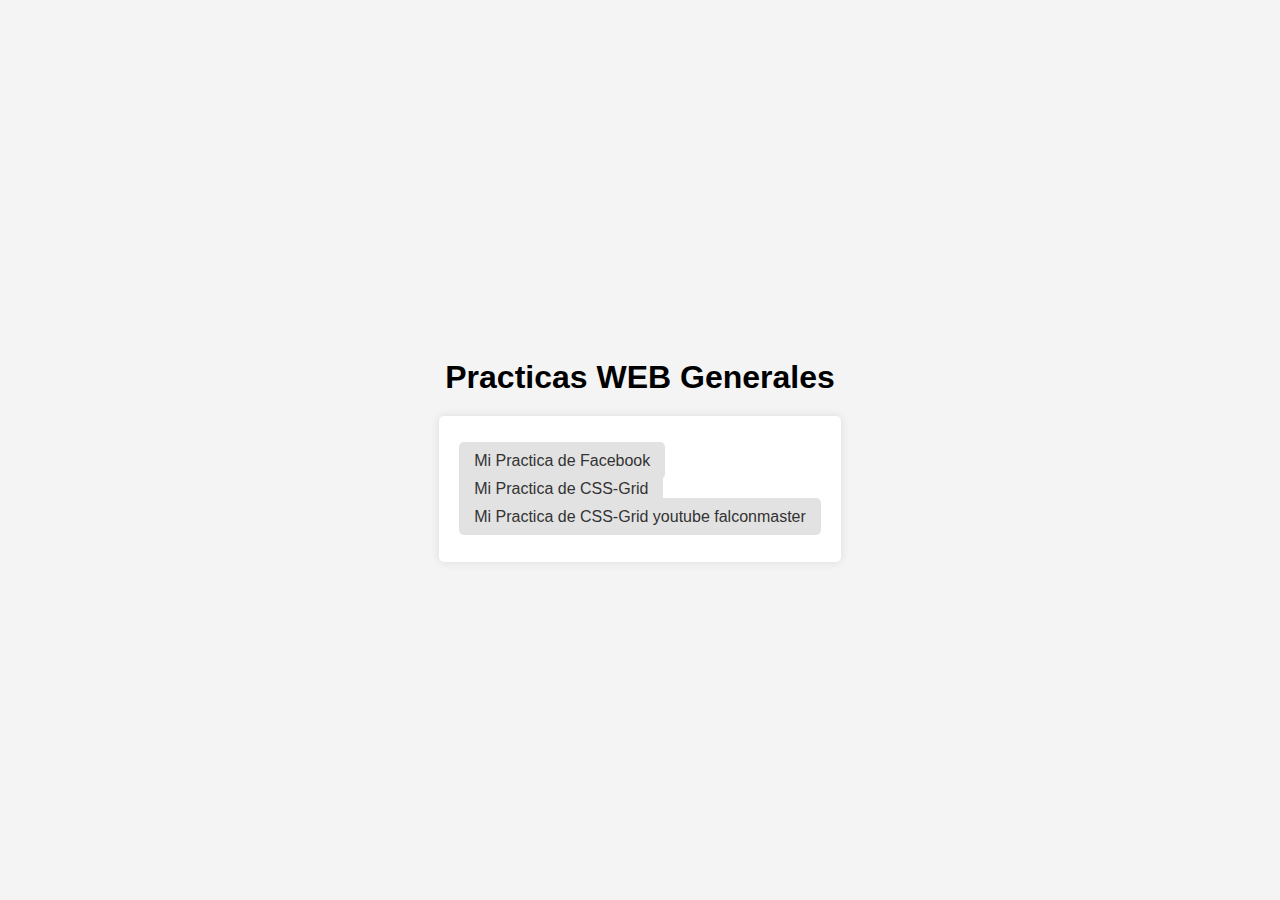
<file: index.html>
<!DOCTYPE html>
<html lang="en">
<head>
    <meta charset="UTF-8">
    <meta name="viewport" content="width=device-width, initial-scale=1.0">
    <link rel="stylesheet" href="style.css">
    <title>Practicas</title>
</head>
<body>
    <h1>Practicas WEB Generales</h1>
    <main class="container">
        <ul>
            <li><a href="Mi_Practica_Facebook/index.html">Mi Practica de Facebook</a></li>
            <li><a href="Mi_Practica_CSS-grid/index.html">Mi Practica de CSS-Grid</a></li>
            <li><a href="Mi_Practica_Grid_webpage/index.html">Mi Practica de CSS-Grid youtube falconmaster</a></li>              
        </ul>
    </main>
</body>
</html>
</file>
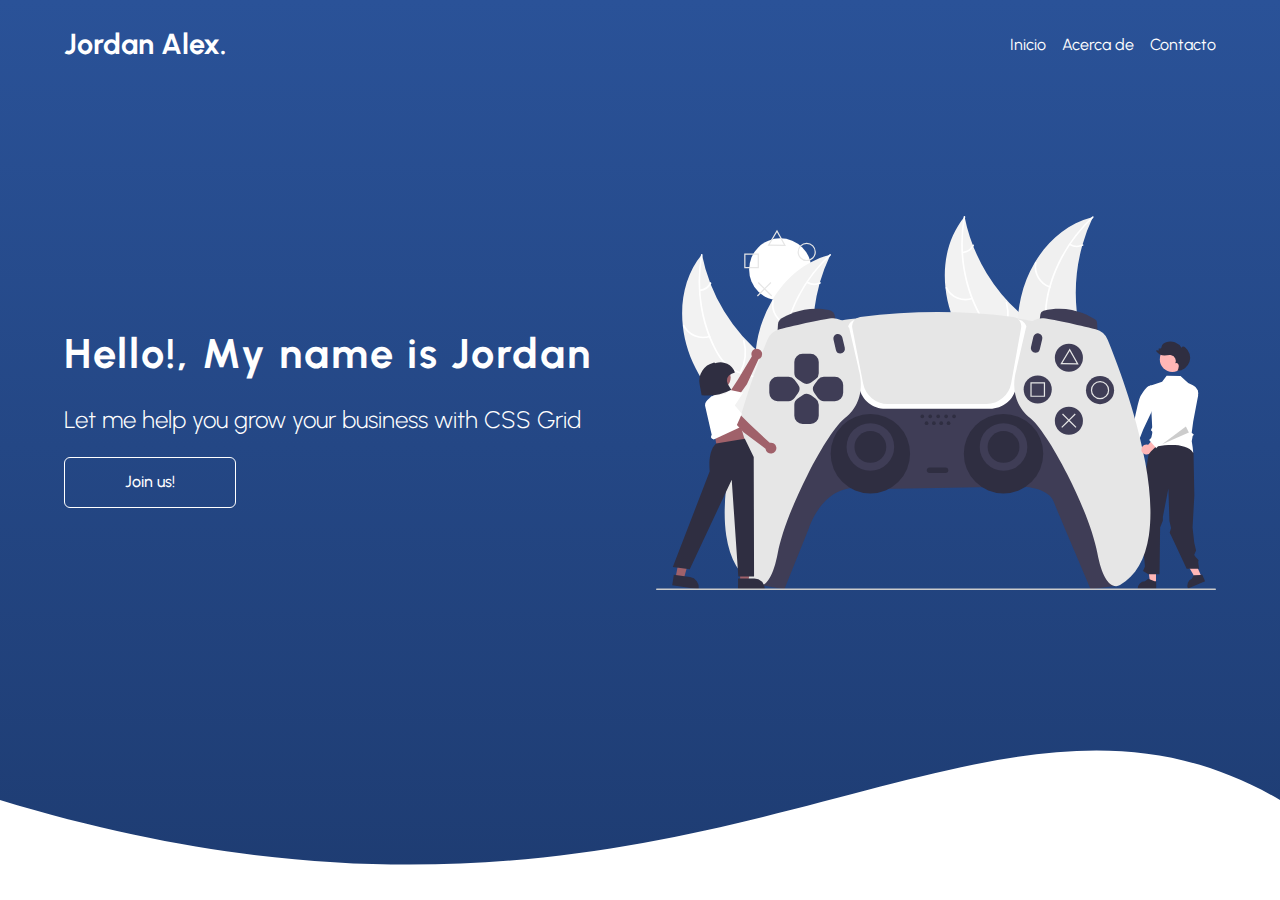
<file: LandingpageGRID/index.html>
<!DOCTYPE html>
<html lang="en">
<head>
    <meta charset="UTF-8">
    <meta name="viewport" content="width=device-width, initial-scale=1.0">
    <link rel="stylesheet" href="css/normalize.css">
    <link rel="stylesheet" href="css/style.css">    
    <title>LadingpageGRID</title>
</head>
<body>
    <header class="hero">
        <nav class="nav container">
            <h2 class="nav__logo">Jordan Alex.</h2>
            <ul class="nav__list">
                <li class="nav__item"><a href="#" class="nav__link">Inicio</a></li>
                <li class="nav__item"><a href="#" class="nav__link">Acerca de</a></li>
                <li class="nav__item"><a href="#" class="nav__link">Contacto</a></li>
            </ul>
            <figure class="nav__menu">
                <img src="src/menu.svg" alt="Wue" class="nav__icon">
            </figure>
        </nav>
        <section class="hero__main container">
            <div class="hero__texts">
                <h1 class="hero__title">Hello!, My name is Jordan</h1>
                <p class="hero__subtitle">Let me help you grow your business with CSS Grid</p>
                <a href="#" class="hero__cta">Join us!</a>
            </div>
            <figure class="hero__picture">
                <img src="src/undraw_gaming_re_cma2.svg" alt="Wuwww" class="hero__img">
            </figure>
        </section>
        <!-- Generated by https://smooth.ie/blogs/news/svg-wavey-transitions-between-sections -->

        <div style="height: 150px; overflow: hidden;" class="hero__waves" ><svg viewBox="0 0 500 150" preserveAspectRatio="none" style="height: 100%; width: 100%;"><path d="M0.00,49.98 C272.29,262.02 378.94,-131.72 500.00,49.98 L500.00,150.00 L0.00,150.00 Z" style="stroke: none; fill: #fff;"></path></svg></div>
        
    </header>
</body>
</html>
</file>
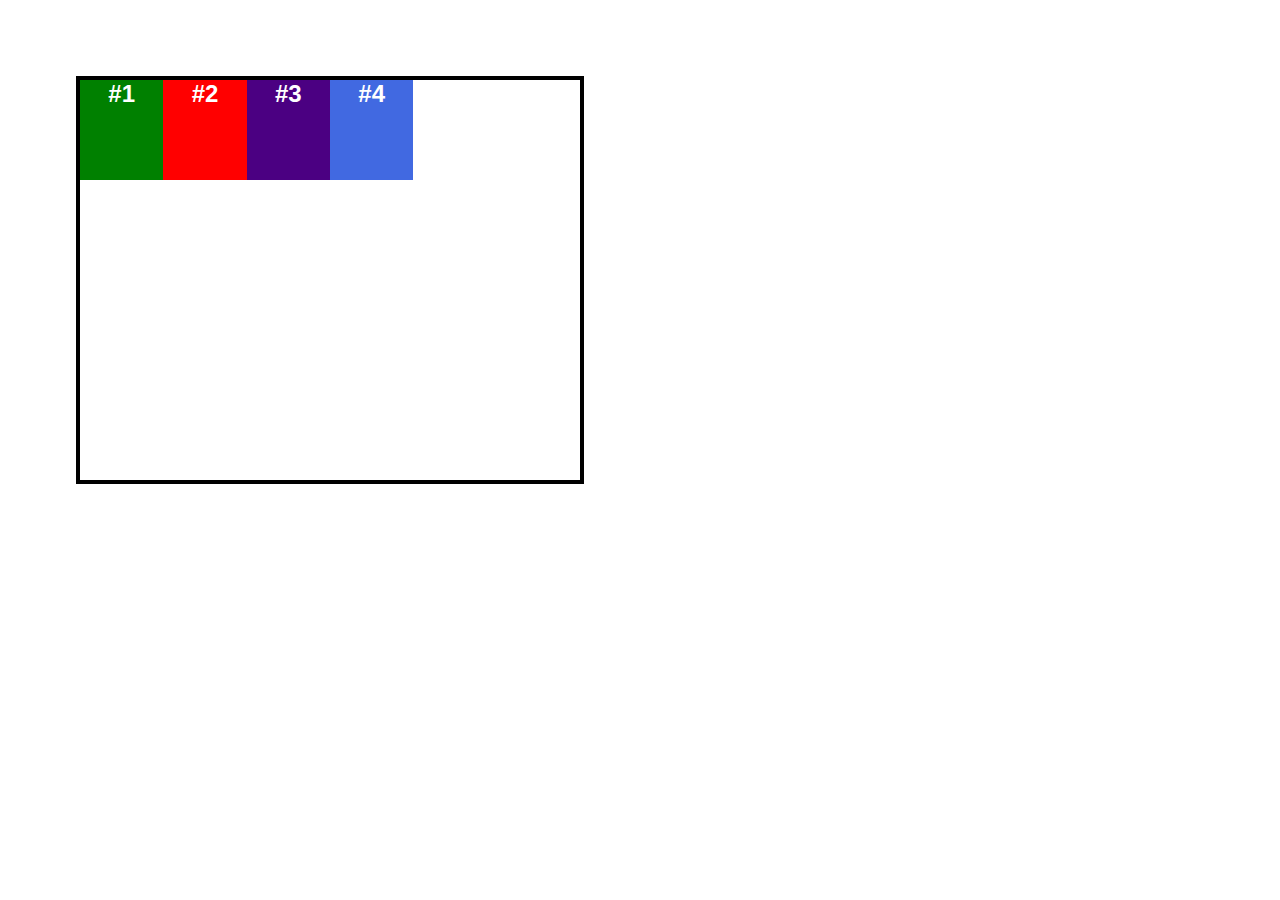
<file: Mi_Practica_CSS-grid/index.html>
<!DOCTYPE html>
<html lang="en">
<head>
    <meta charset="UTF-8">
    <meta name="viewport" content="width=device-width, initial-scale=1.0">
    <link rel="stylesheet" href="css/normalize.css">
    <link rel="stylesheet" href="css/style.css">
    <title>Practica Grid CSS</title>
</head>
<body>
        <div class="container">
            <div class="element element-1">#1</div>
            <div class="element element-2">#2</div>
            <div class="element element-3">#3</div>
            <div class="element element-4">#4</div>
        </div>
</body>
</html>
</file>
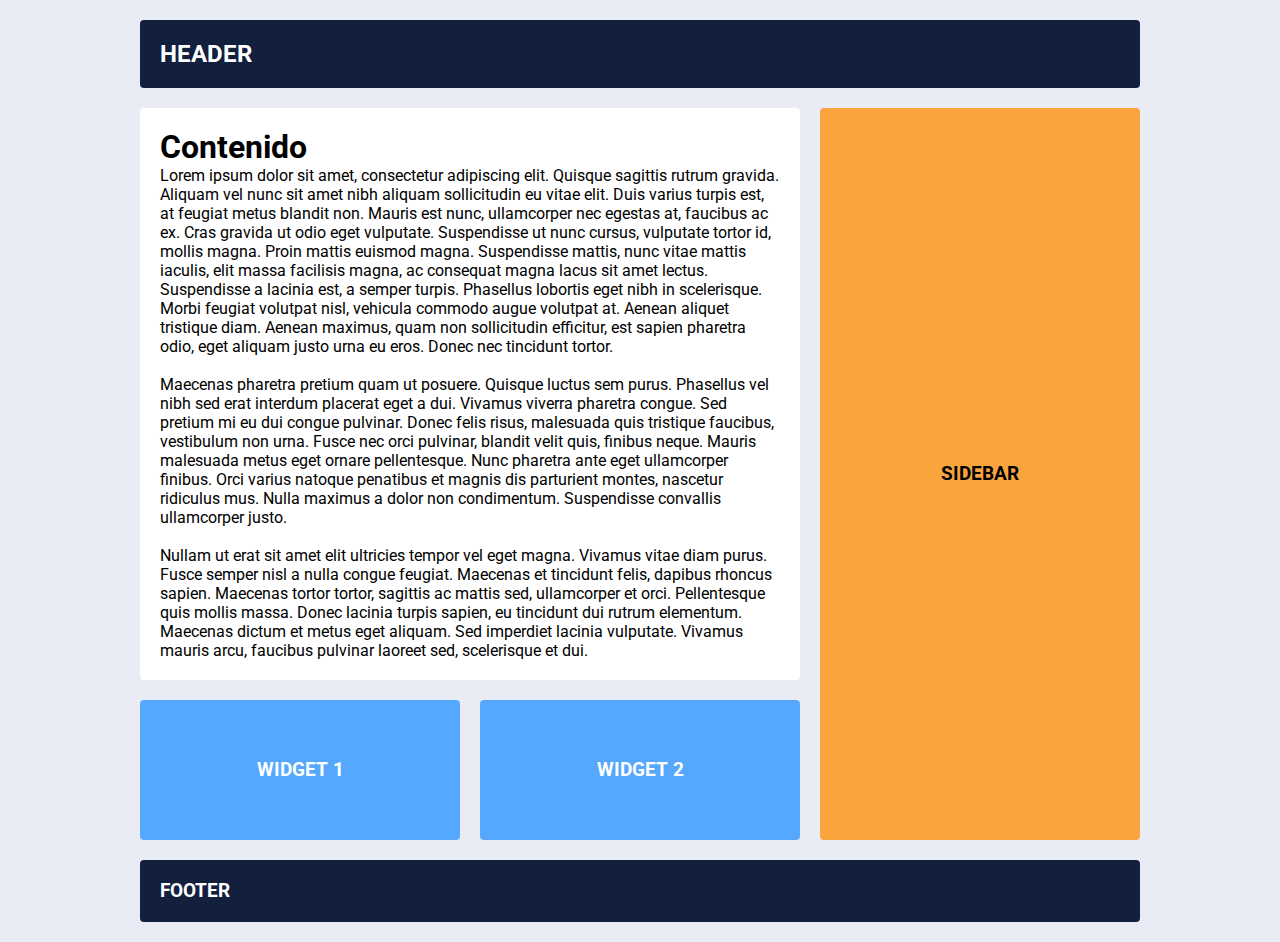
<file: Mi_Practica_Grid_webpage/index.html>
<!DOCTYPE html>
<html lang="en">
<head>
	<meta charset="UTF-8">
	<meta name="viewport" content="width=device-width, initial-scale=1.0">
	<meta http-equiv="X-UA-Compatible" content="ie=edge">
	<link href="https://fonts.googleapis.com/css?family=Roboto" rel="stylesheet"> 
	<link rel="stylesheet" href="css/style.css">
	<title>Layout de Sitio Web con CSS GRID</title>
</head>
<body>
	<div class="contenedor">
		<header class="header">
			<h2>HEADER</h2>
		</header>
		<main class="contenido">
			<h1>Contenido</h1>
			<p>
				Lorem ipsum dolor sit amet, consectetur adipiscing elit. Quisque sagittis rutrum gravida. Aliquam vel nunc sit amet nibh aliquam sollicitudin eu vitae elit. Duis varius turpis est, at feugiat metus blandit non. Mauris est nunc, ullamcorper nec egestas at, faucibus ac ex. Cras gravida ut odio eget vulputate. Suspendisse ut nunc cursus, vulputate tortor id, mollis magna. Proin mattis euismod magna. Suspendisse mattis, nunc vitae mattis iaculis, elit massa facilisis magna, ac consequat magna lacus sit amet lectus. Suspendisse a lacinia est, a semper turpis. Phasellus lobortis eget nibh in scelerisque. Morbi feugiat volutpat nisl, vehicula commodo augue volutpat at. Aenean aliquet tristique diam. Aenean maximus, quam non sollicitudin efficitur, est sapien pharetra odio, eget aliquam justo urna eu eros. Donec nec tincidunt tortor.
				<br><br>

				Maecenas pharetra pretium quam ut posuere. Quisque luctus sem purus. Phasellus vel nibh sed erat interdum placerat eget a dui. Vivamus viverra pharetra congue. Sed pretium mi eu dui congue pulvinar. Donec felis risus, malesuada quis tristique faucibus, vestibulum non urna. Fusce nec orci pulvinar, blandit velit quis, finibus neque. Mauris malesuada metus eget ornare pellentesque. Nunc pharetra ante eget ullamcorper finibus. Orci varius natoque penatibus et magnis dis parturient montes, nascetur ridiculus mus. Nulla maximus a dolor non condimentum. Suspendisse convallis ullamcorper justo.
				<br><br>

				Nullam ut erat sit amet elit ultricies tempor vel eget magna. Vivamus vitae diam purus. Fusce semper nisl a nulla congue feugiat. Maecenas et tincidunt felis, dapibus rhoncus sapien. Maecenas tortor tortor, sagittis ac mattis sed, ullamcorper et orci. Pellentesque quis mollis massa. Donec lacinia turpis sapien, eu tincidunt dui rutrum elementum. Maecenas dictum et metus eget aliquam. Sed imperdiet lacinia vulputate. Vivamus mauris arcu, faucibus pulvinar laoreet sed, scelerisque et dui.
			</p>
		</main>
		<aside class="sidebar">
			<h3>SIDEBAR</h3>
		</aside>
		<div class="widget-1">
			<h3>WIDGET 1</h3>
		</div>
		<div class="widget-2">
			<h3>WIDGET 2</h3>
		</div>
		<footer class="footer">
			<h3>FOOTER</h3>
		</footer>
	</div>
</body>
</html>
</file>
<file: style.css>
body {
    font-family: Arial, sans-serif;
    background-color: #f4f4f4;
    display: flex;
    flex-direction: column;
    align-items: center;
    justify-content: center;
    height: 100vh;
    margin: 0;
}
.container {
    background-color: white;
    padding: 20px;
    border-radius: 5px;
    box-shadow: 0 0 10px rgba(0, 0, 0, 0.1);
}
h1 {
    margin-bottom: 20px;
}
ul {
    list-style-type: none;
    padding: 0;
}
li {
    margin-bottom: 10px;
}
a {
    text-decoration: none;
    color: #333;
    padding: 10px 15px;
    background-color: #e2e2e2;
    border-radius: 5px;
    transition: background-color 0.3s;
}
a:hover {
    background-color: #ddd;
}
</file>
<file: Mi_Practica_CSS-grid/css/style.css>
*{
    margin: 0;
    box-sizing: border-box;
}

body{
    font-family:  Arial, Helvetica, sans-serif;
}

.container{
    margin: 80px;
    width: 90%;
    height: 400px;
    max-width: 500px;
    outline: 4px solid;
    display: grid;
    grid-template-columns: repeat(6, 1fr);
    grid-template-rows: 100px 10em 1fr;
}

.element{
    color: #fff;
    text-align: center;
    font-size: 1.5rem;
    font-weight:  bold;
}

.element-1{
    background-color: green;
    /*grid-column:1/4;*/
    /*grid-row: 1/3;*/
}

.element-2{
    background-color: red;
}

.element-3{
    background-color: indigo;
}

.element-4{
    background-color: royalblue;
}
</file>
<file: Mi_Practica_Grid_webpage/css/style.css>
* {
	margin: 0;
	padding: 0;
}

body {
	background: #E9ECF4;
	color: #000;
	font-family: 'Roboto', sans-serif;
}

.contenedor {
	width: 90%;
	max-width: 1000px;
	margin: 20px auto;
	display: grid;
	grid-gap: 20px;
	grid-template-columns: repeat(3, 1fr);
	grid-template-rows: repeat(4, auto);

	grid-template-areas: "header header header"
						 "contenido contenido sidebar"
						 "widget-1 widget-2 sidebar"
						 "footer footer footer";
}

.contenedor > div,
.contenedor .header,
.contenedor .contenido,
.contenedor .sidebar,
.contenedor .footer {
	background: #fff;
	padding: 20px;
	border-radius: 4px;
}

.contenedor .header {
	background: #12203E;
	color: #fff;
	grid-area: header;
}

.contenedor .contenido {
	grid-area: contenido;
}

.contenedor .sidebar {
	grid-column: 3 / 4;
	background: #fAA43D;
	text-align: center;
	display: flex;
	align-items: center;
	justify-content: center;
	min-height: 100px;
	grid-area: sidebar;
}

.contenedor .widget-1,
.contenedor .widget-2 {
	background: #55a8fd;
	color: #fff;
	height: 100px;
	text-align: center;
	display: flex;
	align-items: center;
	justify-content: center;
}

.contenedor .widget-1 {
	grid-area: widget-1;
}

.contenedor .widget-2 {
	grid-area: widget-2;
}

.contenedor .footer {
	background: #12203E;
	color: #fff;
	grid-area: footer;
}

@media screen and (max-width: 768px){
	.contenedor {
		grid-template-areas: "header header header"
						 "contenido contenido contenido"
						 "sidebar sidebar sidebar"
						 "widget-1 widget-1 widget-2"
						 "footer footer footer";
	}
}
































/* primera forma

 {
	margin: 0;
	padding: 0;
}

body {
	background: #E9ECF4;
	color: #000;
	font-family: 'Roboto', sans-serif;
}


.contenedor {
	
    width: 90%; 
    max-width: 1000px;
    margin: 20px auto;
    display: grid;
    grid-gap: 10px;
    grid-template-columns: repeat(3, 1fr);
    grid-template-rows: repeat(4, auto);

   
}



.contenedor > div,
.contenedor .header,
.contenedor .contenido,
.contenedor .sidebar,
.contenedor .footer {
	background: #fff;
	padding: 20px;
	border-radius: 4px;
}

.contenedor .header {
	background: #12203E;
	color: #fff;
	grid-column-start: 1;
    grid-column-end: -1;  
    
}

.contenedor .contenido {
	grid-column: span 2;
    
}

.contenedor .sidebar {
	grid-column: 3 / 4;
	background: #fAA43D;
    text-align: center;
	display: flex;
	align-items: center;
    justify-content: center;
    min-height: 100px;
    grid-row: span 2;
	
}

.contenedor .widget-1,
.contenedor .widget-2 {
	background: #55a8fd;
	color: #fff;
	height: 100px;
	text-align: center;
	display: flex;
	align-items: center;
	justify-content: center;
}

.contenedor .footer {
	background: #12203E;
	color: #fff;
	grid-area: footer;
    grid-column:  span 3;
}

@media screen and (max-width: 768px){
	.contenedor {
		grid-column:  1 /-1;
	}

    .contenedor .sidebar{
        grid-column:  1 /-1;
    }

    .contenedor .widget-1 {
        grid-column: span 2;
    }
       
}
*/
</file>
<file: LandingpageGRID/css/style.css>
/*
Recursos de esta practica

- https://undraw.co/
-google fonts
-https://boxicons.com/
-https://smooth.ie/blogs/news/svg-wavey-transitions-between-sections
-https://webgradients.com/

*/


@import url('https://fonts.googleapis.com/css2?family=Urbanist:ital,wght@0,100..900;1,100..900&display=swap');


*{
    margin: 0;
    padding: 0;
    box-sizing: border-box;
}

body{
    font-family: 'Urbanist', sans-serif;
}

.container{
    width: 90%;
    max-width: 1200px;
    margin: 0 auto;
    overflow: hidden;
}

.hero{
    background-image: linear-gradient(to top, #1e3c72 0%, #1e3c72 1%, #2a5298 100%);
    color: #fff;
    display: grid;
    grid-template-rows: max-content 1fr;
    grid-template-areas: 
    "nav"
    "content";
    min-height: 100vh;
}

.nav{
    grid-area: nav;
    display: grid;
    justify-content: space-between;
    grid-auto-flow: column;
    gap: 1em;
    align-items: center;
    height: 90px;
}

.nav__list{
    list-style: none;
    display: grid;
    grid-auto-flow: column;
    gap: 1em;

}

.nav__logo{
    font-size: 1.8rem;
    font-weight: 300px;
}

.nav__link{
    color: #fff;
    text-decoration: none;
}

.nav__menu{
    display: none;    
}

.nav__icon{
    width: 30px;
}

/* Hero main*/

.hero__main{
    grid-area: content;
    display: grid;
    gap: 2em;
   /* grid-template-columns: repeat(auto-fit, minmax(300px, 1fr));*/
   grid-template-columns: 1fr 1fr;
    padding-bottom: 180px;
    align-items: center;
}

.hero__waves{
    grid-area: content;
    align-self: end;
}

.hero__title{
    font-size: 2.6rem;
    letter-spacing: 2px;
}

.hero__subtitle{
    margin-top: 1rem;
    margin-bottom: 1.5rem;
    font-size: 1.5rem;
    font-weight: 300;
}

.hero__cta{
    text-decoration: none;
    color: #fff;
    padding: 15px 60px;
    border: 1px solid;
    border-radius: 6px;
    -webkit-border-radius: 6px;
    -moz-border-radius: 6px;
    -ms-border-radius: 6px;
    -o-border-radius: 6px;
    display: inline-block;
    font-weight: 500;
    transition: background-color .3s;
    -webkit-transition: background-color .3s;
    -moz-transition: background-color .3s;
    -ms-transition: background-color .3s;
    -o-transition: background-color .3s;
}

.hero__cta:hover{
    background-color: #fff;
    color: #1e3c72;
}
.hero__img{
    width: 100%;
}

@media (max-width: 800px){
    
    .nav__list{
        display: none;

    }

    .nav__menu{
        display: block;
    }
    
    .hero__main{
        grid-template-columns: 1fr;
        grid-template-rows: max-content max-content;
        text-align: center;
    }

    .hero__picture{
        grid-row: 1/2;
    }

    .hero__img{
        max-width: 500px;
        display: block;
        margin: 0 auto;
    }
}
</file>
